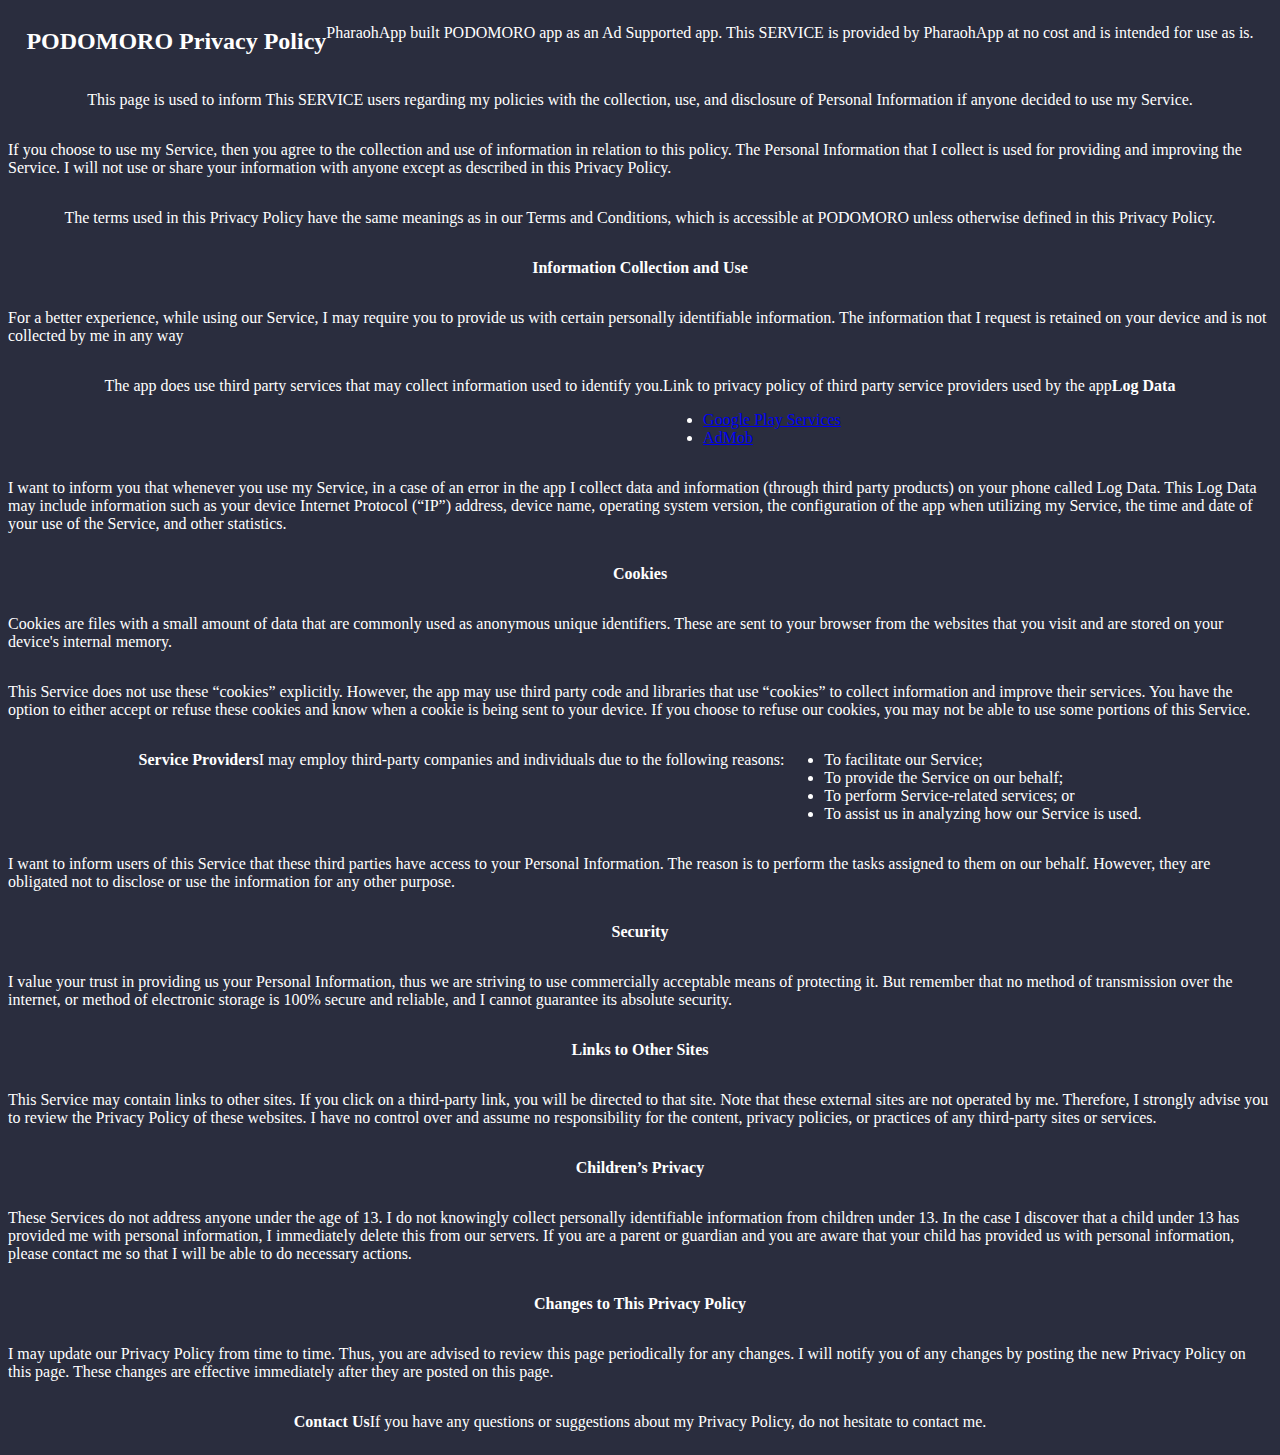
<file: assets/web/privacy.html>
<!DOCTYPE html>
<html>

<head>
    <meta charset="utf-8">
    <meta name="viewport" content="width=device-width">
    <title>PODOMORO Privacy Policy</title>
    <style>
        body {
            color: #fff;
            background-color: #2A2D3E;
            display: flex;
            flex-flow: row wrap;
            align-content: center;
            justify-content: center;
        }
    </style>
</head>

<body>
    <h2>PODOMORO Privacy Policy</h2>
    <p> PharaohApp built PODOMORO app as an Ad Supported app. This SERVICE is provided by PharaohApp at no cost and is intended for use as is.
    </p>
    <p>This page is used to inform This SERVICE users regarding my policies with the collection, use, and
        disclosure of Personal Information if anyone decided to use my Service.
    </p>
    <p>If you choose to use my Service, then you agree to the collection and use of information in relation
        to this policy. The Personal Information that I collect is used for providing and improving the
        Service. I will not use or share your information with anyone except as described
        in this Privacy Policy.
    </p>
    <p>The terms used in this Privacy Policy have the same meanings as in our Terms and Conditions, which is accessible
        at PODOMORO unless otherwise defined in this Privacy Policy.
    </p>
    <p><strong>Information Collection and Use</strong></p>
    <p>For a better experience, while using our Service, I may require you to provide us with certain
        personally identifiable information. The information that I request is retained on your device and is not collected by me in any way
    </p>
    <p>The app does use third party services that may collect information used to identify you.</p>
    <div>
        <p>Link to privacy policy of third party service providers used by the app</p>
        <ul>
            <li><a href="https://www.google.com/policies/privacy/" target="_blank">Google Play Services</a></li>
            <li><a href="https://support.google.com/admob/answer/6128543?hl=en" target="_blank">AdMob</a></li>
            <!---->
            <!---->
            <!---->
            <!---->
        </ul>
    </div>
    <p><strong>Log Data</strong></p>
    <p> I want to inform you that whenever you use my Service, in a case of an
        error in the app I collect data and information (through third party products) on your phone
        called Log Data. This Log Data may include information such as your device Internet Protocol (“IP”) address,
        device name, operating system version, the configuration of the app when utilizing my Service,
        the time and date of your use of the Service, and other statistics.
    </p>
    <p><strong>Cookies</strong></p>
    <p>Cookies are files with a small amount of data that are commonly used as anonymous unique identifiers. These
        are sent to your browser from the websites that you visit and are stored on your device's internal memory.
    </p>
    <p>This Service does not use these “cookies” explicitly. However, the app may use third party code and libraries
        that use “cookies” to collect information and improve their services. You have the option to either
        accept or refuse these cookies and know when a cookie is being sent to your device. If you choose to
        refuse our cookies, you may not be able to use some portions of this Service.
    </p>
    <p><strong>Service Providers</strong></p>
    <p> I may employ third-party companies and individuals due to the following reasons:</p>
    <ul>
        <li>To facilitate our Service;</li>
        <li>To provide the Service on our behalf;</li>
        <li>To perform Service-related services; or</li>
        <li>To assist us in analyzing how our Service is used.</li>
    </ul>
    <p> I want to inform users of this Service that these third parties have access to your
        Personal Information. The reason is to perform the tasks assigned to them on our behalf. However, they
        are obligated not to disclose or use the information for any other purpose.
    </p>
    <p><strong>Security</strong></p>
    <p> I value your trust in providing us your Personal Information, thus we are striving
        to use commercially acceptable means of protecting it. But remember that no method of transmission over
        the internet, or method of electronic storage is 100% secure and reliable, and I cannot guarantee
        its absolute security.
    </p>
    <p><strong>Links to Other Sites</strong></p>
    <p>This Service may contain links to other sites. If you click on a third-party link, you will be directed
        to that site. Note that these external sites are not operated by me. Therefore, I strongly
        advise you to review the Privacy Policy of these websites. I have no control over
        and assume no responsibility for the content, privacy policies, or practices of any third-party sites
        or services.
    </p>
    <p><strong>Children’s Privacy</strong></p>
    <p>These Services do not address anyone under the age of 13. I do not knowingly collect
        personally identifiable information from children under 13. In the case I discover that a child
        under 13 has provided me with personal information, I immediately delete this from
        our servers. If you are a parent or guardian and you are aware that your child has provided us with personal
        information, please contact me so that I will be able to do necessary actions.
    </p>
    <p><strong>Changes to This Privacy Policy</strong></p>
    <p> I may update our Privacy Policy from time to time. Thus, you are advised to review
        this page periodically for any changes. I will notify you of any changes by posting
        the new Privacy Policy on this page. These changes are effective immediately after they are posted on
        this page.
    </p>
    <p><strong>Contact Us</strong></p>
    <p>If you have any questions or suggestions about my Privacy Policy, do not hesitate to contact me.</p>
</body>

</html>
</file>
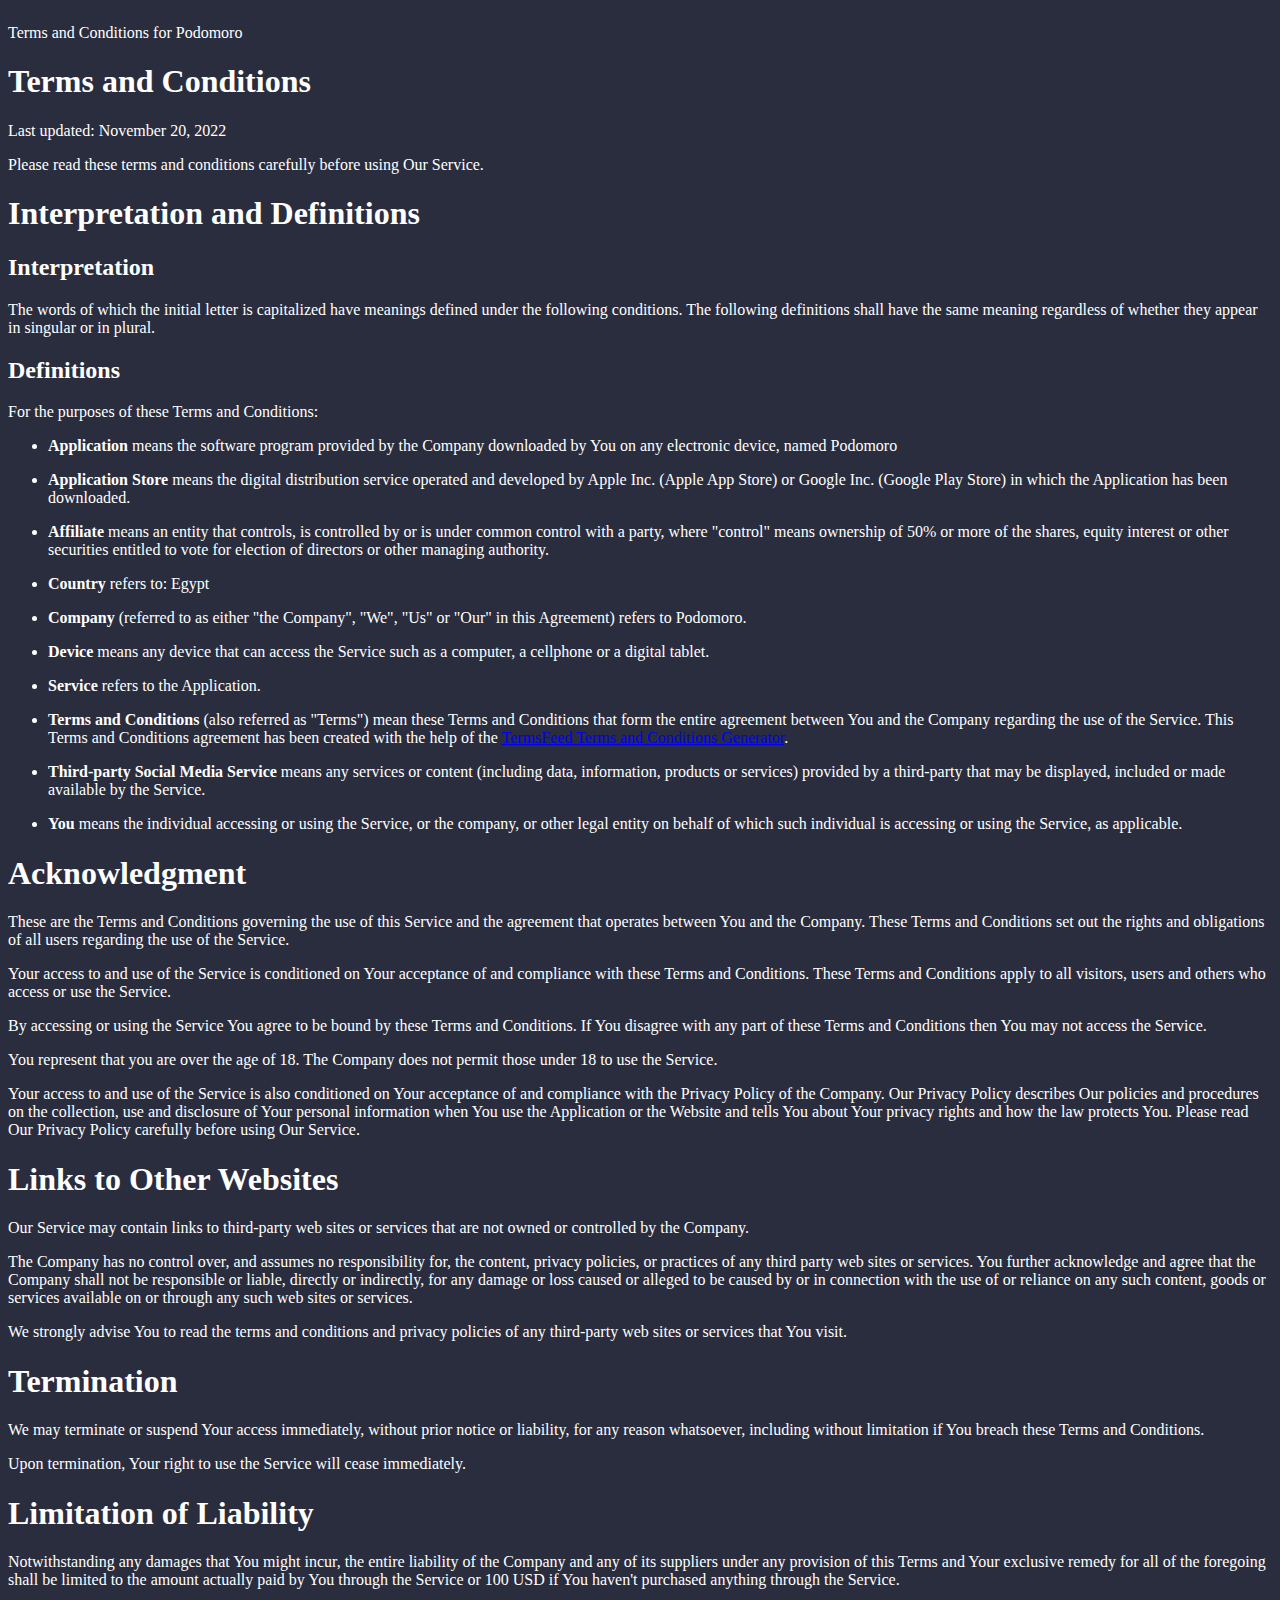
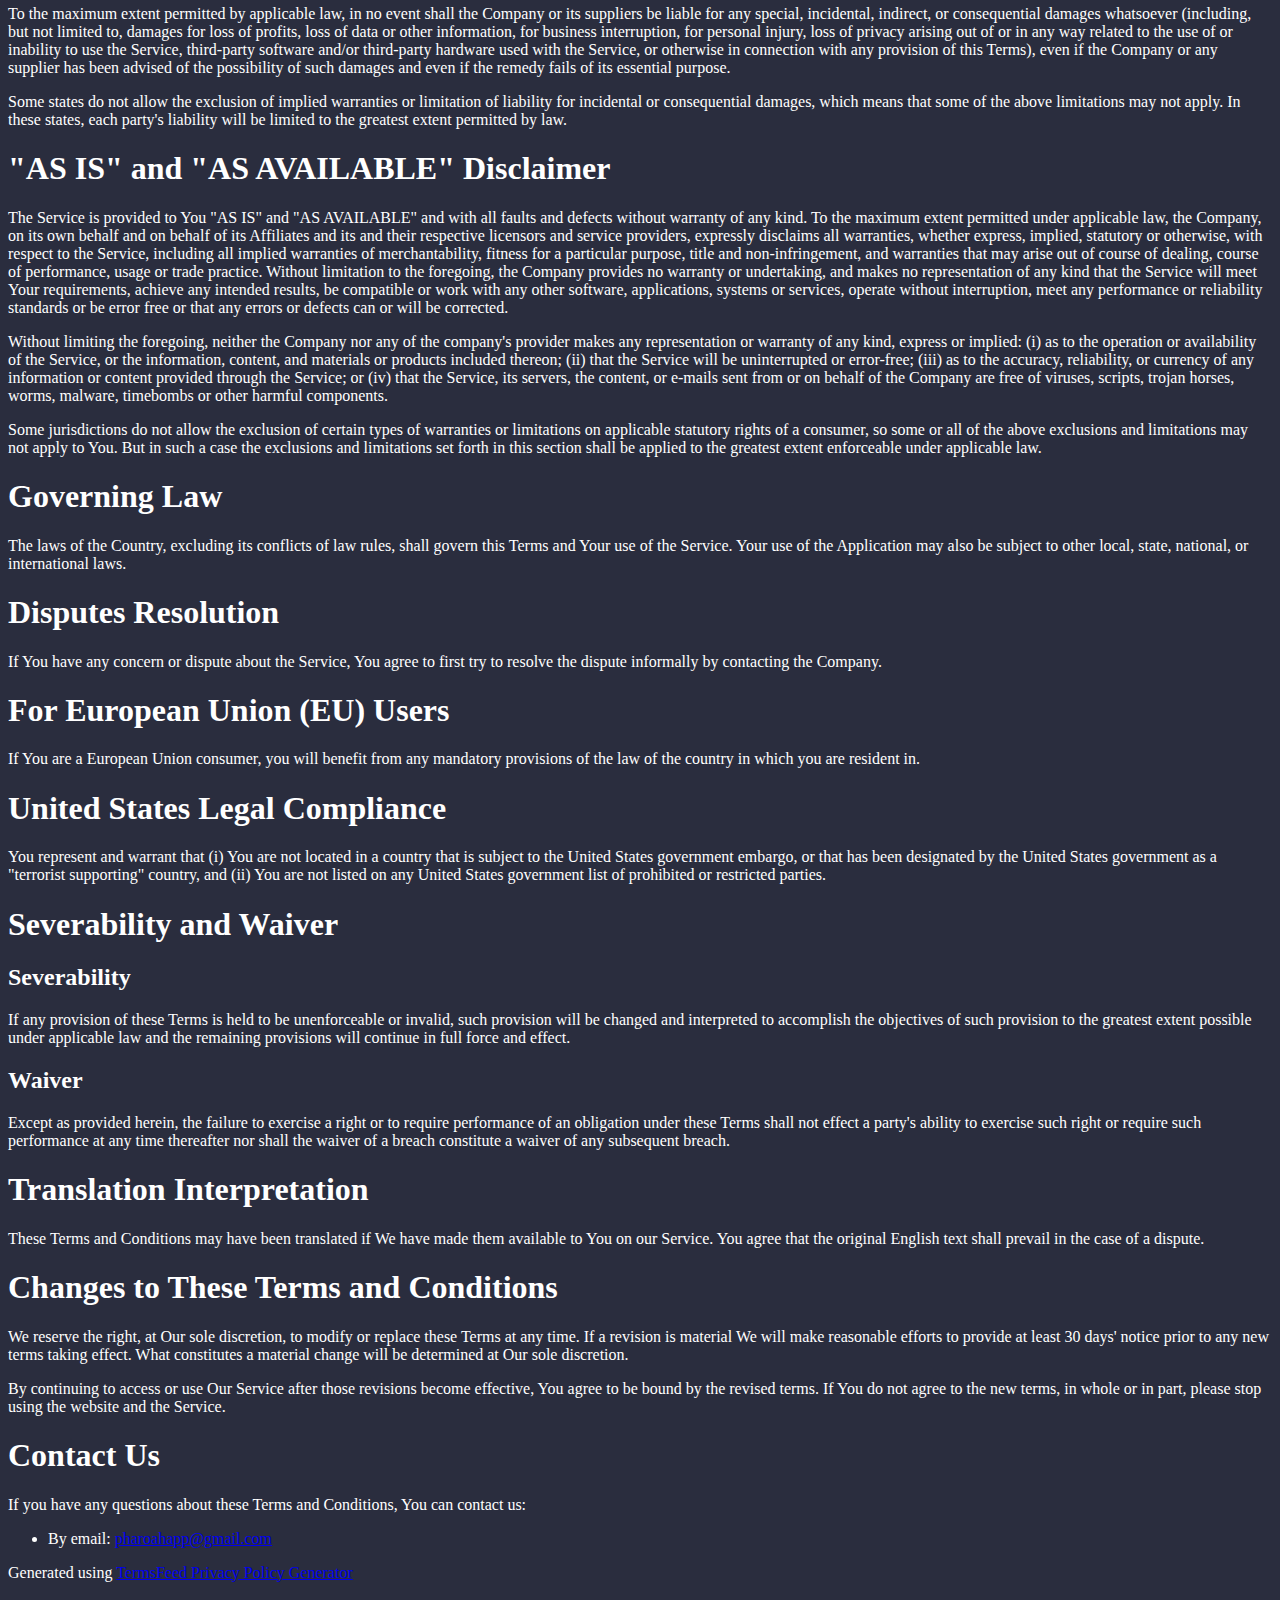
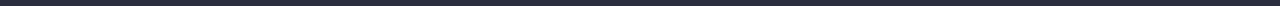
<file: assets/web/terms_conditions.html>
<!DOCTYPE html>
<html lang="en">

<head>
    <title>Terms and Conditions for Podomoro - TermsFeed</title>
    <meta charset="utf-8">
    <meta http-equiv="X-UA-Compatible" content="IE=edge,chrome=1">
    <meta name="viewport" content="width=device-width, initial-scale=1">
    <style>
        body {
            color: #fff;
            background-color: #2A2D3E;
            display: flex;
            flex-flow: row wrap;
            align-content: center;
            justify-content: center;
        }
    </style>
</head>

<body>
    <div class="page">
        <div class="header">
            <div class="container">
                <p class="title">Terms and Conditions for Podomoro</p>
            </div>
        </div>
        <div class="translations-content-container">
            <div class="container">
                <div class="tab-content translations-content-item en visible" id="en">
                    <h1>Terms and Conditions</h1>
                    <p>Last updated: November 20, 2022</p>
                    <p>Please read these terms and conditions carefully before using Our Service.</p>
                    <h1>Interpretation and Definitions</h1>
                    <h2>Interpretation</h2>
                    <p>The words of which the initial letter is capitalized have meanings defined under the following conditions. The following definitions shall have the same meaning regardless of whether they appear in singular or in plural.</p>
                    <h2>Definitions</h2>
                    <p>For the purposes of these Terms and Conditions:</p>
                    <ul>
                        <li>
                            <p><strong>Application</strong> means the software program provided by the Company downloaded by You on any electronic device, named Podomoro</p>
                        </li>
                        <li>
                            <p><strong>Application Store</strong> means the digital distribution service operated and developed by Apple Inc. (Apple App Store) or Google Inc. (Google Play Store) in which the Application has been downloaded.</p>
                        </li>
                        <li>
                            <p><strong>Affiliate</strong> means an entity that controls, is controlled by or is under common control with a party, where &quot;control&quot; means ownership of 50% or more of the shares, equity interest or other
                                securities entitled to vote for election of directors or other managing authority.</p>
                        </li>
                        <li>
                            <p><strong>Country</strong> refers to: Egypt</p>
                        </li>
                        <li>
                            <p><strong>Company</strong> (referred to as either &quot;the Company&quot;, &quot;We&quot;, &quot;Us&quot; or &quot;Our&quot; in this Agreement) refers to Podomoro.</p>
                        </li>
                        <li>
                            <p><strong>Device</strong> means any device that can access the Service such as a computer, a cellphone or a digital tablet.</p>
                        </li>
                        <li>
                            <p><strong>Service</strong> refers to the Application.</p>
                        </li>
                        <li>
                            <p><strong>Terms and Conditions</strong> (also referred as &quot;Terms&quot;) mean these Terms and Conditions that form the entire agreement between You and the Company regarding the use of the Service. This Terms and
                                Conditions agreement has been created with the help of the <a href="https://www.termsfeed.com/terms-conditions-generator/" target="_blank">TermsFeed Terms and Conditions Generator</a>.</p>
                        </li>
                        <li>
                            <p><strong>Third-party Social Media Service</strong> means any services or content (including data, information, products or services) provided by a third-party that may be displayed, included or made available by the
                                Service.</p>
                        </li>
                        <li>
                            <p><strong>You</strong> means the individual accessing or using the Service, or the company, or other legal entity on behalf of which such individual is accessing or using the Service, as applicable.</p>
                        </li>
                    </ul>
                    <h1>Acknowledgment</h1>
                    <p>These are the Terms and Conditions governing the use of this Service and the agreement that operates between You and the Company. These Terms and Conditions set out the rights and obligations of all users regarding the use of
                        the Service.</p>
                    <p>Your access to and use of the Service is conditioned on Your acceptance of and compliance with these Terms and Conditions. These Terms and Conditions apply to all visitors, users and others who access or use the Service.</p>
                    <p>By accessing or using the Service You agree to be bound by these Terms and Conditions. If You disagree with any part of these Terms and Conditions then You may not access the Service.</p>
                    <p>You represent that you are over the age of 18. The Company does not permit those under 18 to use the Service.</p>
                    <p>Your access to and use of the Service is also conditioned on Your acceptance of and compliance with the Privacy Policy of the Company. Our Privacy Policy describes Our policies and procedures on the collection, use and
                        disclosure of Your personal information when You use the Application or the Website and tells You about Your privacy rights and how the law protects You. Please read Our Privacy Policy carefully before using Our Service.</p>
                    <h1>Links to Other Websites</h1>
                    <p>Our Service may contain links to third-party web sites or services that are not owned or controlled by the Company.</p>
                    <p>The Company has no control over, and assumes no responsibility for, the content, privacy policies, or practices of any third party web sites or services. You further acknowledge and agree that the Company shall not be
                        responsible or liable, directly or indirectly, for any damage or loss caused or alleged to be caused by or in connection with the use of or reliance on any such content, goods or services available on or through any such web
                        sites or services.</p>
                    <p>We strongly advise You to read the terms and conditions and privacy policies of any third-party web sites or services that You visit.</p>
                    <h1>Termination</h1>
                    <p>We may terminate or suspend Your access immediately, without prior notice or liability, for any reason whatsoever, including without limitation if You breach these Terms and Conditions.</p>
                    <p>Upon termination, Your right to use the Service will cease immediately.</p>
                    <h1>Limitation of Liability</h1>
                    <p>Notwithstanding any damages that You might incur, the entire liability of the Company and any of its suppliers under any provision of this Terms and Your exclusive remedy for all of the foregoing shall be limited to the amount
                        actually paid by You through the Service or 100 USD if You haven't purchased anything through the Service.</p>
                    <p>To the maximum extent permitted by applicable law, in no event shall the Company or its suppliers be liable for any special, incidental, indirect, or consequential damages whatsoever (including, but not limited to, damages for
                        loss of profits, loss of data or other information, for business interruption, for personal injury, loss of privacy arising out of or in any way related to the use of or inability to use the Service, third-party software
                        and/or third-party hardware used with the Service, or otherwise in connection with any provision of this Terms), even if the Company or any supplier has been advised of the possibility of such damages and even if the remedy
                        fails of its essential purpose.</p>
                    <p>Some states do not allow the exclusion of implied warranties or limitation of liability for incidental or consequential damages, which means that some of the above limitations may not apply. In these states, each party's
                        liability will be limited to the greatest extent permitted by law.</p>
                    <h1>&quot;AS IS&quot; and &quot;AS AVAILABLE&quot; Disclaimer</h1>
                    <p>The Service is provided to You &quot;AS IS&quot; and &quot;AS AVAILABLE&quot; and with all faults and defects without warranty of any kind. To the maximum extent permitted under applicable law, the Company, on its own behalf
                        and on behalf of its Affiliates and its and their respective licensors and service providers, expressly disclaims all warranties, whether express, implied, statutory or otherwise, with respect to the Service, including all
                        implied warranties of merchantability, fitness for a particular purpose, title and non-infringement, and warranties that may arise out of course of dealing, course of performance, usage or trade practice. Without limitation to
                        the foregoing, the Company provides no warranty or undertaking, and makes no representation of any kind that the Service will meet Your requirements, achieve any intended results, be compatible or work with any other software,
                        applications, systems or services, operate without interruption, meet any performance or reliability standards or be error free or that any errors or defects can or will be corrected.</p>
                    <p>Without limiting the foregoing, neither the Company nor any of the company's provider makes any representation or warranty of any kind, express or implied: (i) as to the operation or availability of the Service, or the
                        information, content, and materials or products included thereon; (ii) that the Service will be uninterrupted or error-free; (iii) as to the accuracy, reliability, or currency of any information or content provided through the
                        Service; or (iv) that the Service, its servers, the content, or e-mails sent from or on behalf of the Company are free of viruses, scripts, trojan horses, worms, malware, timebombs or other harmful components.</p>
                    <p>Some jurisdictions do not allow the exclusion of certain types of warranties or limitations on applicable statutory rights of a consumer, so some or all of the above exclusions and limitations may not apply to You. But in such
                        a case the exclusions and limitations set forth in this section shall be applied to the greatest extent enforceable under applicable law.</p>
                    <h1>Governing Law</h1>
                    <p>The laws of the Country, excluding its conflicts of law rules, shall govern this Terms and Your use of the Service. Your use of the Application may also be subject to other local, state, national, or international laws.</p>
                    <h1>Disputes Resolution</h1>
                    <p>If You have any concern or dispute about the Service, You agree to first try to resolve the dispute informally by contacting the Company.</p>
                    <h1>For European Union (EU) Users</h1>
                    <p>If You are a European Union consumer, you will benefit from any mandatory provisions of the law of the country in which you are resident in.</p>
                    <h1>United States Legal Compliance</h1>
                    <p>You represent and warrant that (i) You are not located in a country that is subject to the United States government embargo, or that has been designated by the United States government as a &quot;terrorist supporting&quot;
                        country, and (ii) You are not listed on any United States government list of prohibited or restricted parties.</p>
                    <h1>Severability and Waiver</h1>
                    <h2>Severability</h2>
                    <p>If any provision of these Terms is held to be unenforceable or invalid, such provision will be changed and interpreted to accomplish the objectives of such provision to the greatest extent possible under applicable law and the
                        remaining provisions will continue in full force and effect.</p>
                    <h2>Waiver</h2>
                    <p>Except as provided herein, the failure to exercise a right or to require performance of an obligation under these Terms shall not effect a party's ability to exercise such right or require such performance at any time
                        thereafter nor shall the waiver of a breach constitute a waiver of any subsequent breach.</p>
                    <h1>Translation Interpretation</h1>
                    <p>These Terms and Conditions may have been translated if We have made them available to You on our Service.
                        You agree that the original English text shall prevail in the case of a dispute.</p>
                    <h1>Changes to These Terms and Conditions</h1>
                    <p>We reserve the right, at Our sole discretion, to modify or replace these Terms at any time. If a revision is material We will make reasonable efforts to provide at least 30 days' notice prior to any new terms taking effect.
                        What constitutes a material change will be determined at Our sole discretion.</p>
                    <p>By continuing to access or use Our Service after those revisions become effective, You agree to be bound by the revised terms. If You do not agree to the new terms, in whole or in part, please stop using the website and the
                        Service.</p>
                    <h1>Contact Us</h1>
                    <p>If you have any questions about these Terms and Conditions, You can contact us:</p>
                    <ul>
                        <li>By email: <a href="/cdn-cgi/l/email-protection" class="__cf_email__" data-cfemail="cabaa2abb8aba5a2abbaba8aada7aba3a6e4a9a5a7">pharoahapp@gmail.com</a></li>
                    </ul>
                </div>
            </div>
        </div>

        <div class="footer">
            <div class="container">
                <p>Generated using <a href="https://www.termsfeed.com/privacy-policy-generator/" target="_blank">TermsFeed Privacy Policy Generator</a></p>
            </div>
        </div>
    </div>
</body>

</html>
</file>
